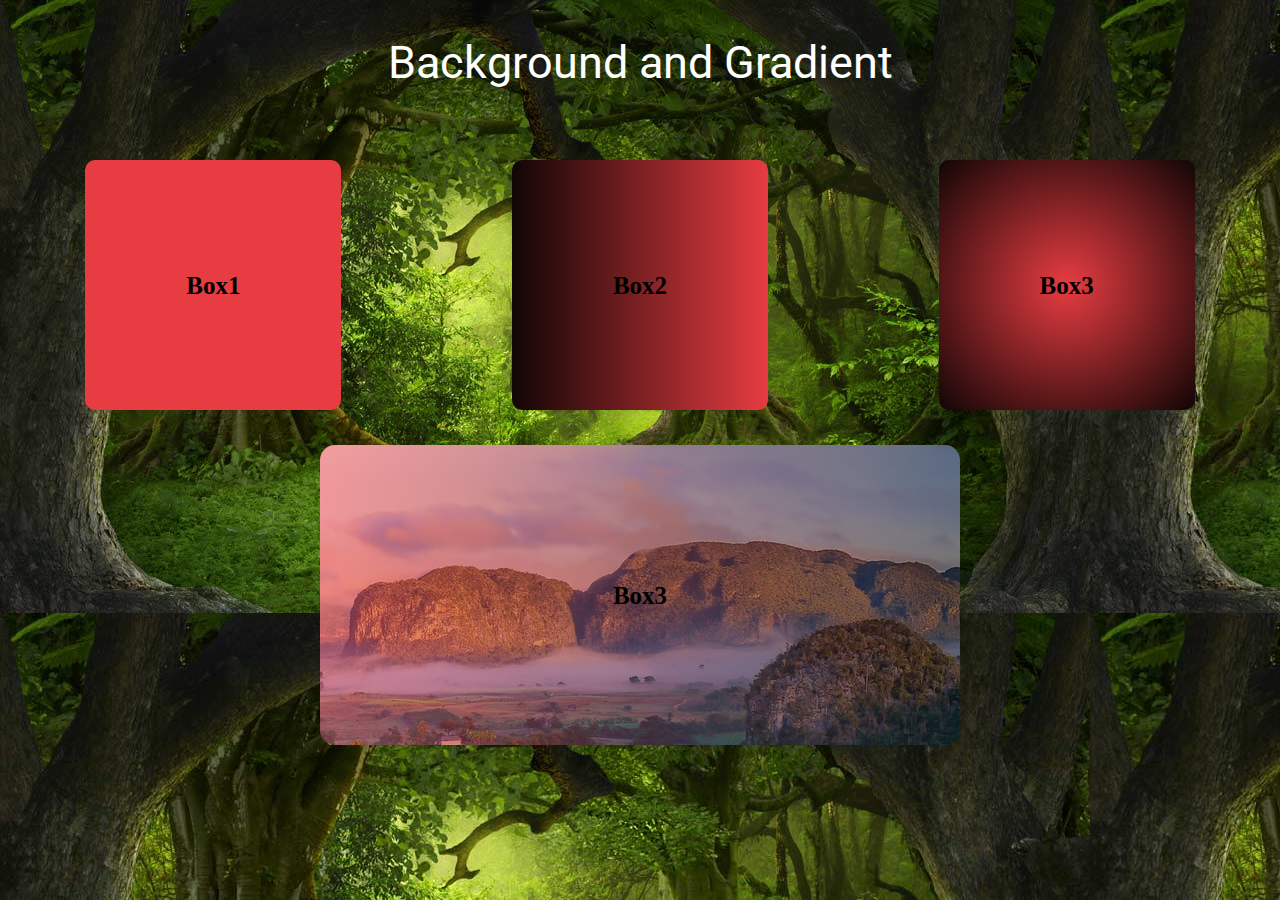
<file: exercise2/index.html>
<!DOCTYPE html>
<html lang="en">
<head>
    <meta charset="UTF-8">
    <meta name="viewport" content="width=device-width, initial-scale=1.0">
    <meta http-equiv="X-UA-Compatible" content="ie=edge">
    <title>exercis2</title>
    <link rel ="stylesheet" href="assets/stylesheets/style.css">
    <link href="https://fonts.googleapis.com/css?family=Roboto:400,700,900&display=swap" rel="stylesheet">
</head>
<body class="bg1">
    <header class="header">Background and Gradient </header>
    <div class="flex">
        <div class="small-box">Box1</div>
        <div class="small-box linear-grad">Box2</div>
        <div class="small-box radial-grad">Box3</div>
    </div>
    <div class="flex">
        <div class="big-box">
            Box3
        </div>
    </div>
</body>
</html>
</file>
<file: exercise2/assets/stylesheets/style.css>
/* http://meyerweb.com/eric/tools/css/reset/
   v2.0 | 20110126
   License: none (public domain)
*/

html, body, div, span, applet, object, iframe,
h1, h2, h3, h4, h5, h6, p, blockquote, pre,
a, abbr, acronym, address, big, cite, code,
del, dfn, em, img, ins, kbd, q, s, samp,
small, strike, strong, sub, sup, tt, var,
b, u, i, center,
dl, dt, dd, ol, ul, li,
fieldset, form, label, legend,
table, caption, tbody, tfoot, thead, tr, th, td,
article, aside, canvas, details, embed,
figure, figcaption, footer, header, hgroup,
menu, nav, output, ruby, section, summary,
time, mark, audio, video {
    margin: 0;
    padding: 0;
    border: 0;
    font-size: 100%;
    font: inherit;
    vertical-align: baseline;
}
/* HTML5 display-role reset for older browsers */
article, aside, details, figcaption, figure,
footer, header, hgroup, menu, nav, section {
    display: block;
}
body {
    line-height: 1;
}
ol, ul {
    list-style: none;
}
blockquote, q {
    quotes: none;
}
blockquote:before, blockquote:after,
q:before, q:after {
    content: '';
    content: none;
}
table {
    border-collapse: collapse;
    border-spacing: 0;
}


/* ====================================
      bg1
==================================== */

.header {
    font-size: 45px;
    color:white;
    font-family: 'Roboto', sans-serif;
    text-align: center;
    padding: 40px;
}
.bg1 {
    background-image: url(../media/image/1.jpg) ;
    /* background-repeat: repeat-y; */
    /* width: 100%; */
}
.flex {
    display: flex;
    justify-content: space-around;
}
.small-box {
    display: flex;
    justify-content: center;
    align-items: center;
    font-size: 25px;
    font-weight: 700;
    width: 20%;
    height: 250px;
    background: rgb(231, 60, 65);
    margin: 35px;
    border-radius: 10px;
}
.linear-grad {
    background: linear-gradient(to right,rgb(17, 5, 5),rgb(231, 60, 65));
}
.radial-grad {
    background: radial-gradient(rgb(231, 60, 65),rgb(17, 5, 5));
}
.big-box {
    width: 50%;
    height: 300px;
    font-size: 25px;
    font-weight: 700;
    display: flex;
    justify-content: center;
    align-items: center;
    background-size: cover;
    background: linear-gradient(to right,rgba(231, 60, 65, 0.5),rgba(17, 5, 5, .5)),url(../media/image/3.jpeg);
    margin: auto;
    border-radius: 15px;
}
</file>
